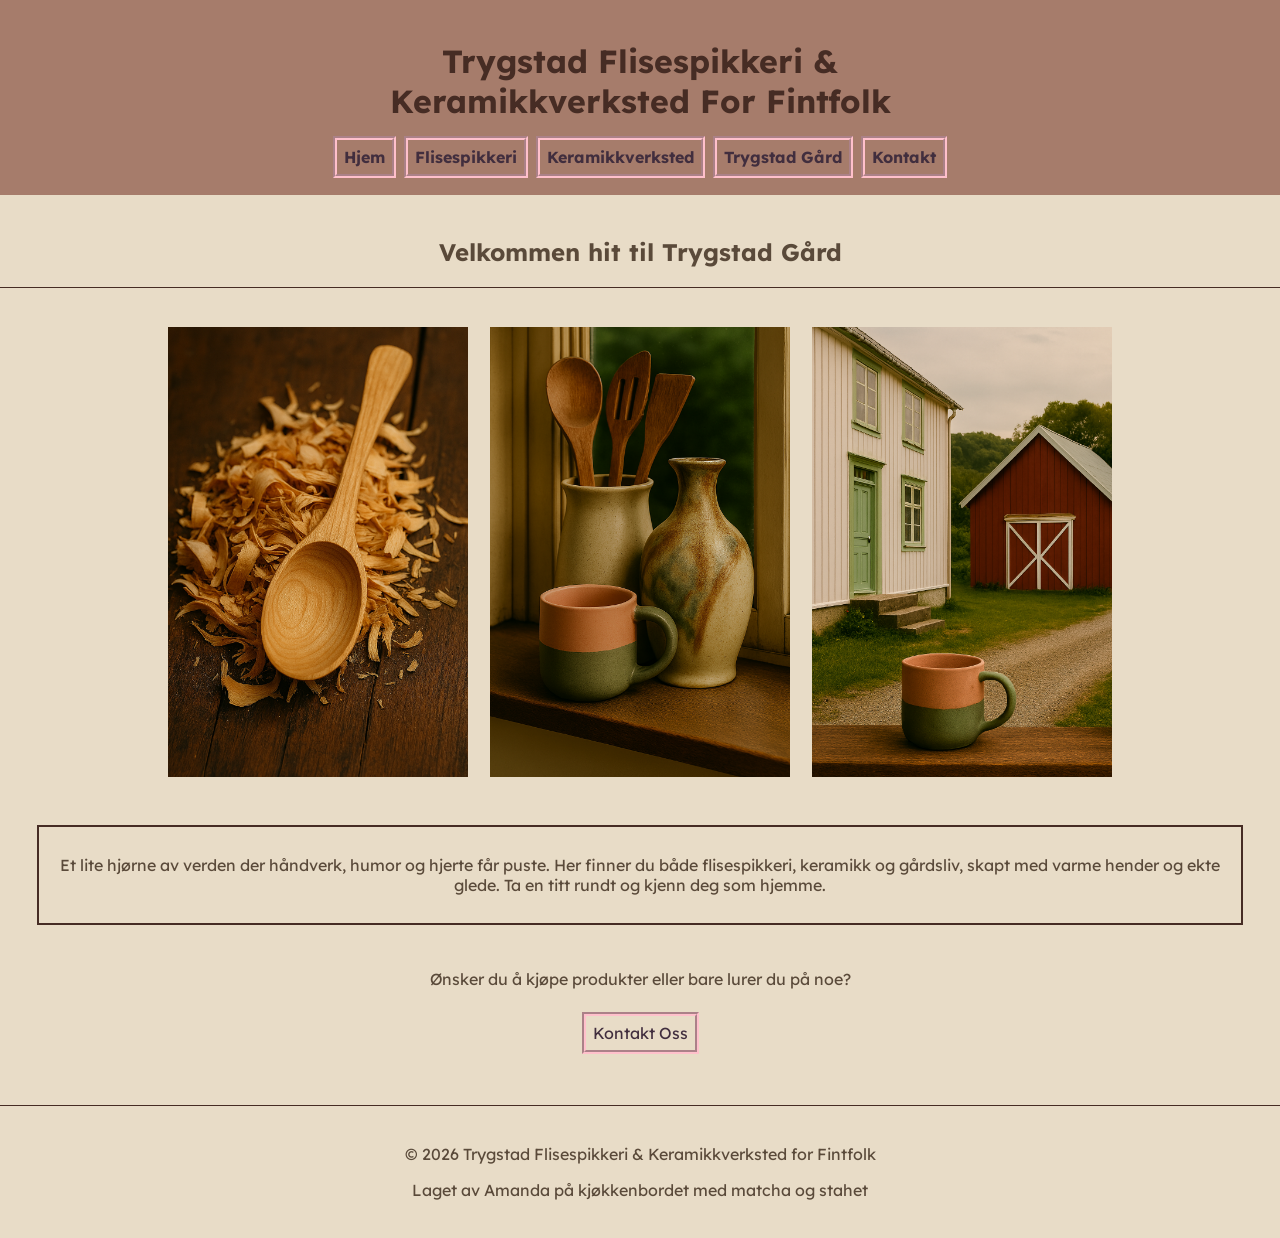
<file: index.html>
<!DOCTYPE html>
<html>

<head>
    <title>Trygstad Flisespikkeri & Keramikkverksted For Fintfolk</title>
    <link href="https://fonts.googleapis.com/css2?family=Lexend:wght@300;400;700;900&display=swap" rel="stylesheet">
    <link rel="stylesheet" href="style.css">
    <meta charset="UTF-8">
</head>

<body>

    <header>
        <h1>Trygstad Flisespikkeri & <br>Keramikkverksted For Fintfolk</h1>
        <nav>
            <ul>
                <li><a href="index.html">Hjem</a></li>
                <li><a href="trefjottverk.html">Flisespikkeri</a></li>
                <li><a href="keramikk.html">Keramikkverksted</a></li>
                <li><a href="Trygstad.html">Trygstad Gård</a></li>
                <li><a href="kontakt.html">Kontakt</a></li>
            </ul>
        </nav>
    </header>

    <main>
      
        <div class="overskrift">
             <h2>Velkommen hit til Trygstad Gård</h2>
        </div>

        <section class="kategorier">

             <a href="trefjottverk.html" class="kort">
                 <img src="images/flisespikkeri.jpg" alt="bilde av en spikket sleiv">
                     <div class="link">Flisespikkeri</div>
             </a>

             <a href="keramikk.html" class="kort">
                 <img src="images/keramikk.jpg" alt="bilde av en krukke med sleiver, en kopp og en vase">
                    <div class="link">Keramikkverksted</div>
             </a>

             <a href="trygstad.html" class="kort">
               <img src="images/gard.jpg" alt="bilde av et gårdsbruk med hovedhus og låve, en kopp er også med i bilde">
                  <div class="link">Trygstad Gård</div>
             </a>

        </section>

      <div class="tekst">
        <p>Et lite hjørne av verden der håndverk, humor og hjerte får puste. Her finner du både flisespikkeri, keramikk og gårdsliv, skapt med varme hender og ekte glede. Ta en titt rundt og kjenn deg som hjemme.</p> 
      </div>


        <div class="kontaktoss">
            <p>Ønsker du å kjøpe produkter eller bare lurer du på noe?</p>
            <a href="kontakt.html" class="knapp">Kontakt Oss</a>
        </div>


    </main>

</body>

<footer>
<p>© 2026 Trygstad Flisespikkeri & Keramikkverksted for Fintfolk</p>
<p>Laget av Amanda på kjøkkenbordet med matcha og stahet</p>
</footer>


</html>
</file>
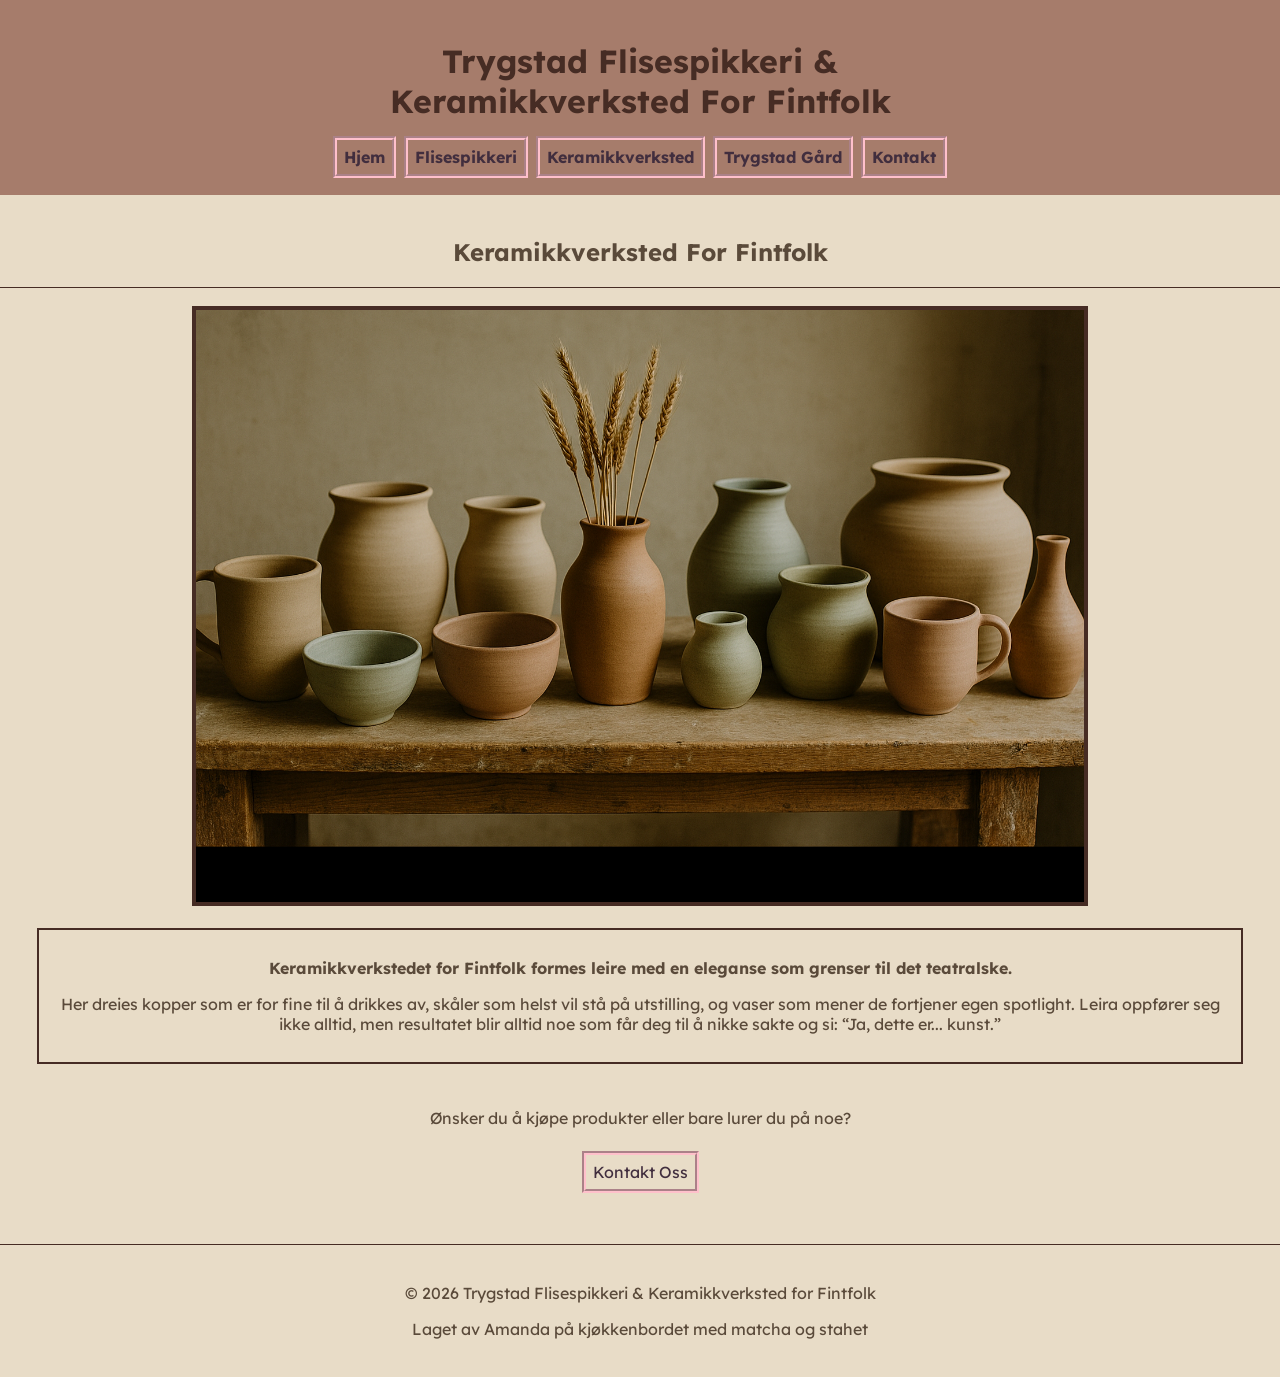
<file: keramikk.html>
<!DOCTYPE html>
<html>

    <head>
          <title>Keramikkverksted - Trygstad Gård</title>
          <link href="https://fonts.googleapis.com/css2?family=Lexend:wght@300;400;700;900&display=swap" rel="stylesheet">
          <link rel="stylesheet" href="style.css">
          <meta charset="UTF-8">
    </head>

    <body>

        <header>
             <h1>Trygstad Flisespikkeri & <br>Keramikkverksted For Fintfolk</h1>
             <nav>
               <ul>
                  <li><a href="index.html">Hjem</a></li>
                  <li><a href="trefjottverk.html">Flisespikkeri</a></li>
                  <li><a href="keramikk.html">Keramikkverksted</a></li>
                  <li><a href="Trygstad.html">Trygstad Gård</a></li>
                  <li><a href="kontakt.html">Kontakt</a></li>
               </ul>
             </nav>
         </header>

        <main>
             <div class="overskrift">
                  <h2>Keramikkverksted For Fintfolk</h2>
             </div>

             <div class="banner">
                <img src="images/kat.keramikk.jpg" alt="utstilling av keramikk på bord">
             </div>

             <div class="tekst">
                <p>
                    <strong> Keramikkverkstedet for Fintfolk formes leire med en 
                    eleganse som grenser til det teatralske. </strong>
                </p>
                
                <p>Her dreies kopper som er for fine til å drikkes av, skåler som helst 
                    vil stå på utstilling, og vaser som mener de fortjener egen spotlight. 
                    Leira oppfører seg ikke alltid, men resultatet blir alltid noe som får 
                    deg til å nikke sakte og si: “Ja, dette er... kunst.”
                </p>
             </div>

             <div class="kontaktoss">
                <p>Ønsker du å kjøpe produkter eller bare lurer du på noe?</p>
                <a href="kontakt.html" class="knapp">Kontakt Oss</a>
             </div>


        </main>
    </body>

    <footer>
        <p>© 2026 Trygstad Flisespikkeri & Keramikkverksted for Fintfolk</p>
        <p>Laget av Amanda på kjøkkenbordet med matcha og stahet</p>
    </footer>


</html>
</file>
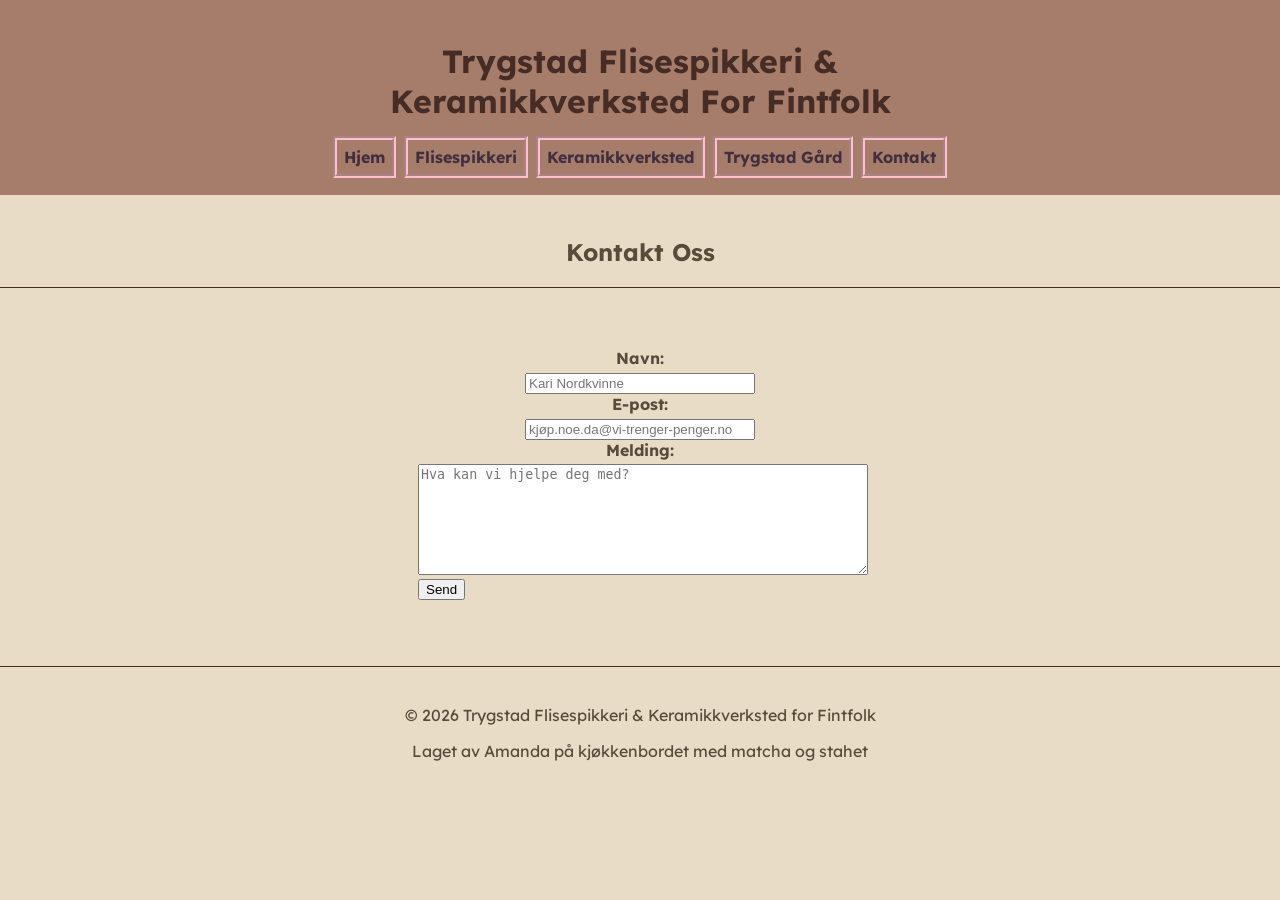
<file: kontakt.html>
<!DOCTYPE html>
<html>

    <head>
         <title>Kontakt Oss - Trygstad Gård</title>
         <link href="https://fonts.googleapis.com/css2?family=Lexend:wght@300;400;700;900&display=swap" rel="stylesheet">
          <link rel="stylesheet" href="style.css">
          <meta charset="UTF-8">
    </head>

    <body>

        <header>
              <h1>Trygstad Flisespikkeri & <br>Keramikkverksted For Fintfolk</h1>
              <nav>
                  <ul>
                    <li><a href="index.html">Hjem</a></li>
                    <li><a href="trefjottverk.html">Flisespikkeri</a></li>
                    <li><a href="keramikk.html">Keramikkverksted</a></li>
                    <li><a href="Trygstad.html">Trygstad Gård</a></li>
                    <li><a href="kontakt.html">Kontakt</a></li>
                  </ul>
              </nav>
        </header>

         <main>
             <div class="overskrift">
                  <h2>Kontakt Oss</h2>
             </div>

             <div class="kontakt-skjema">
                <form action="takk.html" method="get">
                
                  <label for="navn">Navn:</label>
                  <input type="text" id="navn" name="name" placeholder="Kari Nordkvinne" required>

                  <label for="epost">E-post:</label>
                  <input type="email" id="epost" name="epost" placeholder="kjøp.noe.da@vi-trenger-penger.no" required>

                  <label for="melding">Melding:</label>
                  <textarea id="melding" rows="7" placeholder="Hva kan vi hjelpe deg med?" required></textarea>

                  <button type="submit">Send</button>
              </form>
                
             </div>



        </main>

    </body>


    <footer>
        <p>© 2026 Trygstad Flisespikkeri & Keramikkverksted for Fintfolk</p>
        <p>Laget av Amanda på kjøkkenbordet med matcha og stahet</p>
    </footer>


</html>
</file>
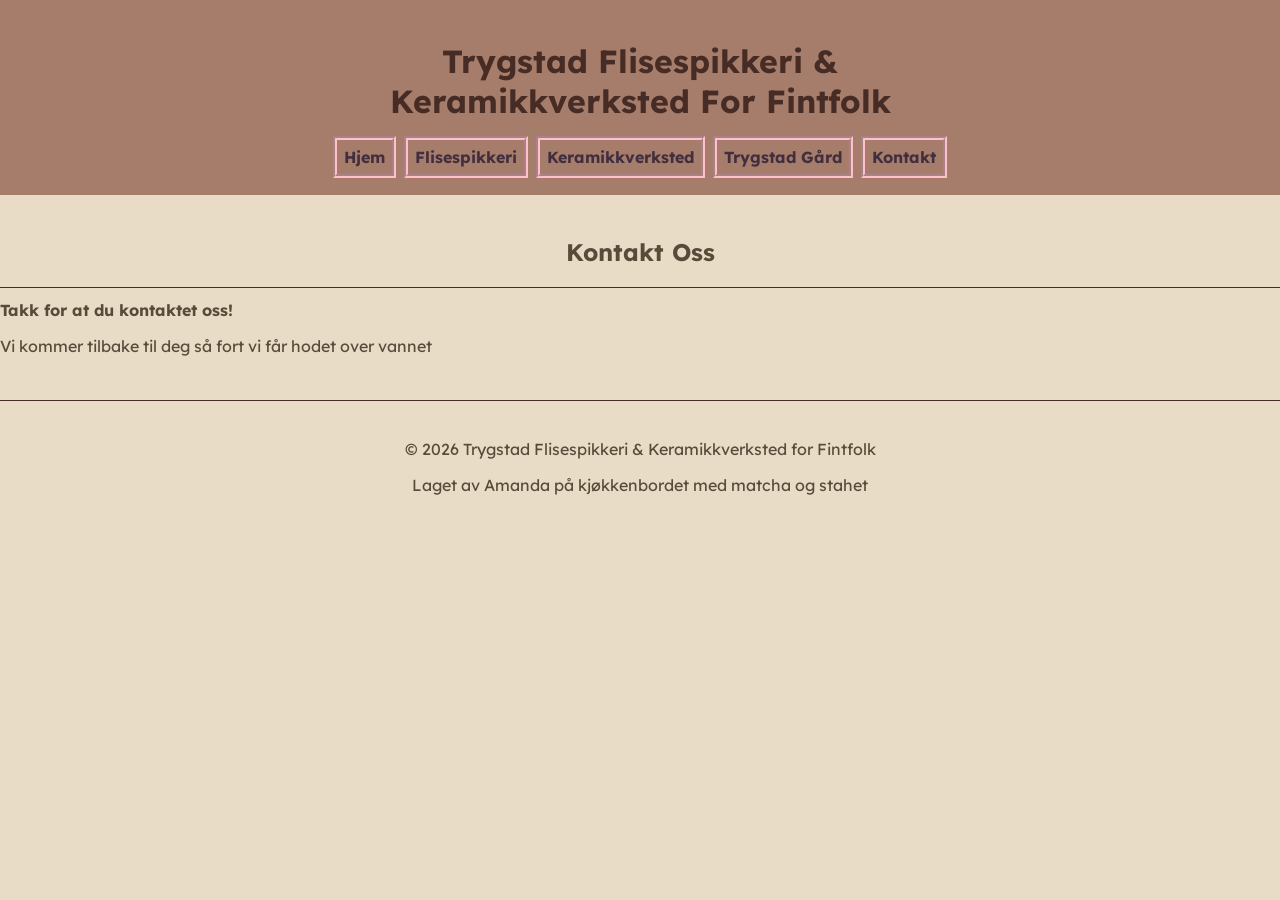
<file: takk.html>
<!DOCTYPE html>
<html>

    <head>
          <title>Kontakt Oss - Trygstad Gård</title>
         <link href="https://fonts.googleapis.com/css2?family=Lexend:wght@300;400;700;900&display=swap" rel="stylesheet">
         <link rel="stylesheet" href="style.css">
         <meta charset="UTF-8">
    </head>

    <body>

         <header>
             <h1>Trygstad Flisespikkeri & <br>Keramikkverksted For Fintfolk</h1>
             <nav>
                 <ul>
                     <li><a href="index.html">Hjem</a></li>
                     <li><a href="trefjottverk.html">Flisespikkeri</a></li>
                     <li><a href="keramikk.html">Keramikkverksted</a></li>
                     <li><a href="Trygstad.html">Trygstad Gård</a></li>
                     <li><a href="kontakt.html">Kontakt</a></li>
                 </ul>
             </nav>
         </header>


        <main>
             <div class="overskrift">
                <h2>Kontakt Oss</h2>
             </div>

             <div class="text">
                  <p>
                    <strong>Takk for at du kontaktet oss!</strong>
                  </p>

                   <p>Vi kommer tilbake til deg så fort vi får hodet over vannet</p>
            </div>

         </main>

    </body>


    <footer>
        <p>© 2026 Trygstad Flisespikkeri & Keramikkverksted for Fintfolk</p>
        <p>Laget av Amanda på kjøkkenbordet med matcha og stahet</p>
    </footer>


</html>
</file>
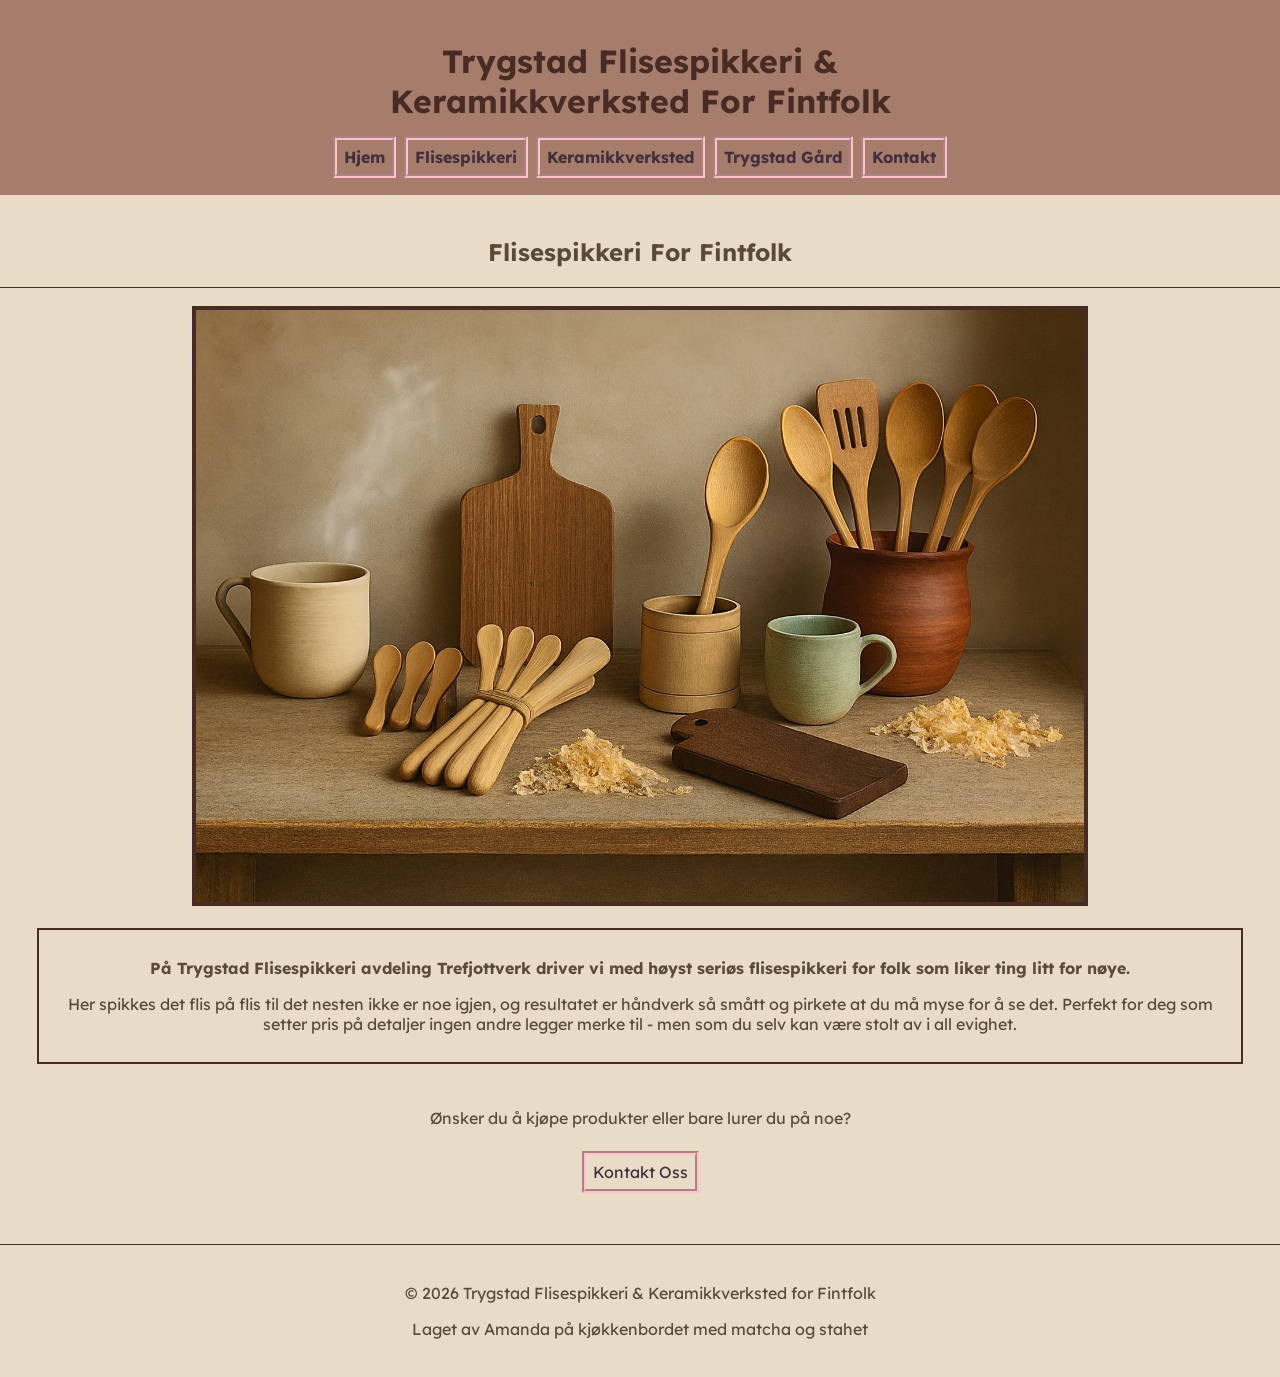
<file: trefjottverk.html>
<!DOCTYPE html>
<html>

    <head>
       <title>Flisespikkeri - Trygstad Gård</title>
       <link href="https://fonts.googleapis.com/css2?family=Lexend:wght@300;400;700;900&display=swap" rel="stylesheet">
       <link rel="stylesheet" href="style.css">
       <meta charset="UTF-8">
    </head>

    <body>

       <header>
          <h1>Trygstad Flisespikkeri & <br>Keramikkverksted For Fintfolk</h1>
            <nav>
                 <ul>
                     <li><a href="index.html">Hjem</a></li>
                     <li><a href="trefjottverk.html">Flisespikkeri</a></li>
                     <li><a href="keramikk.html">Keramikkverksted</a></li>
                     <li><a href="Trygstad.html">Trygstad Gård</a></li>
                     <li><a href="kontakt.html">Kontakt</a></li>
                 </ul>
            </nav>
      </header>

     <main>
         <div class="overskrift">
              <h2>Flisespikkeri For Fintfolk </h2>
         </div>


            <div class="banner">
              <img src="images/kat.flisespikkeri.jpg" alt="utstilling av forskjellige treredskaper til kjøkkenet">
           </div>

            <div class="tekst">
                <p>
                    <strong>På Trygstad Flisespikkeri avdeling Trefjottverk driver vi med høyst seriøs
                    flisespikkeri for folk som liker ting litt for nøye.</strong>
                </p>
                    
                <p>Her spikkes det flis på flis til det nesten ikke er noe igjen, og resultatet er håndverk 
                    så smått og pirkete at du må myse for å se det. Perfekt for deg som setter pris på 
                    detaljer ingen andre legger merke til - men som du selv kan være stolt av i all evighet.
                </p>
            </div>

            <div class="kontaktoss">
               <p>Ønsker du å kjøpe produkter eller bare lurer du på noe?</p>
               <a href="kontakt.html" class="knapp">Kontakt Oss</a>
             </div>
    


        </main>

    </body>

    <footer>
         <p>© 2026 Trygstad Flisespikkeri & Keramikkverksted for Fintfolk</p>
         <p>Laget av Amanda på kjøkkenbordet med matcha og stahet</p>
    </footer>


</html>
</file>
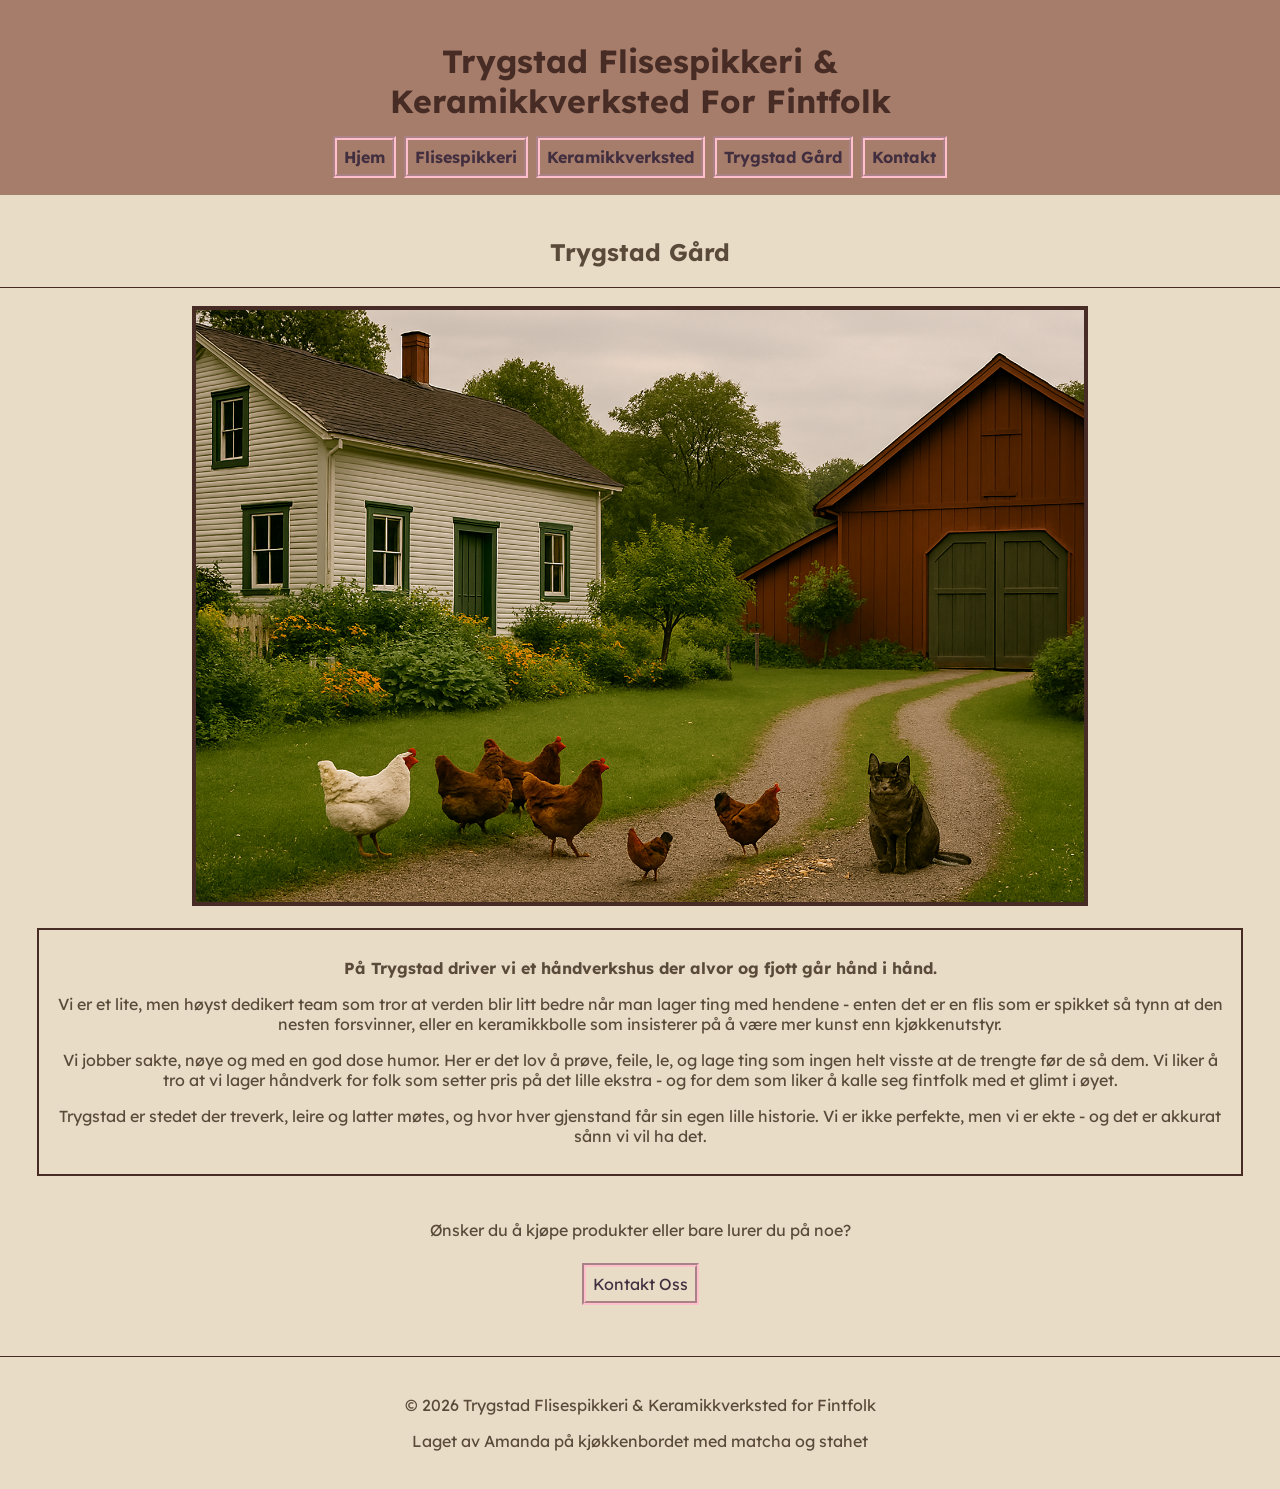
<file: trygstad.html>
<!DOCTYPE html>
<html>

 <head>
     <title>Trygstad Gård - Om Oss</title>
     <link href="https://fonts.googleapis.com/css2?family=Lexend:wght@300;400;700;900&display=swap" rel="stylesheet">
     <link rel="stylesheet" href="style.css">
     <meta charset="UTF-8">
 </head>

    <body>

     <header>
        <h1>Trygstad Flisespikkeri & <br>Keramikkverksted For Fintfolk</h1>
        <nav>
            <ul>
                <li><a href="index.html">Hjem</a></li>
                <li><a href="trefjottverk.html">Flisespikkeri</a></li>
                <li><a href="keramikk.html">Keramikkverksted</a></li>
                <li><a href="Trygstad.html">Trygstad Gård</a></li>
                <li><a href="kontakt.html">Kontakt</a></li>
            </ul>
        </nav>
     </header>

     <main>
          <div class="overskrift">
             <h2>Trygstad Gård</h2>
          </div>

         
          <div class="banner">
              <img src="images/kat.trygstad.jpg" alt="Bilde av gård med hovedhus og fjøs, høner og katt er ute på tunet">
           </div>

          <div class="tekst">
                <p>
                    <strong>På Trygstad driver vi et håndverkshus der alvor og 
                    fjott går hånd i hånd.</strong> 
                </p>
                    
                <p>Vi er et lite, men høyst dedikert team som tror at verden blir litt 
                    bedre når man lager ting med hendene - enten det er en flis 
                    som er spikket så tynn at den nesten forsvinner, eller 
                    en keramikkbolle som insisterer på å være mer kunst enn 
                    kjøkkenutstyr.
                </p>

                <p>Vi jobber sakte, nøye og med en god dose humor. Her er det 
                    lov å prøve, feile, le, og lage ting som ingen helt visste 
                    at de trengte før de så dem. Vi liker å tro at vi lager 
                    håndverk for folk som setter pris på det lille ekstra - og 
                    for dem som liker å kalle seg fintfolk med et glimt i øyet.
                </p>

                <p>Trygstad er stedet der treverk, leire og latter møtes, og hvor 
                    hver gjenstand får sin egen lille historie. Vi er ikke perfekte, 
                    men vi er ekte - og det er akkurat sånn vi vil ha det.
                </p>
         </div>

         <div class="kontaktoss">
             <p>Ønsker du å kjøpe produkter eller bare lurer du på noe?</p>
             <a href="kontakt.html" class="knapp">Kontakt Oss</a>
         </div>

      </main>


    </body>

    
    <footer>
        <p>© 2026 Trygstad Flisespikkeri & Keramikkverksted for Fintfolk</p>
        <p>Laget av Amanda på kjøkkenbordet med matcha og stahet</p>
    </footer>


</html>
</file>
<file: style.css>
body{
    margin: 0;
    font-family: lexend, sans-serif;
    background-color: #E8DCC7;
    color: #5A4A3A;
}

header {
    padding: 20px;
    background-color: #A67C6B;
    color:  #462c24;
    text-align: center;
    
}

nav ul {
    list-style: none;
    padding: 4px;
    margin: 4px;
    display: flex;
    flex-wrap: wrap;
    justify-content: center;
    gap: 27px 0;
}

nav a {
    text-decoration: none;
    color:  #412e3e;
    font-weight: bold;
    padding: 7px 7px;
    border: pink 4px groove;
    margin: 0 4px;
    display: center;
}

nav a:hover {
    color: rgb(204, 110, 157);
    background-color: #8C6658;
}

.overskrift {
    text-align: center;
    margin-top: 42px;
    margin-bottom: -4px;
    border-bottom: #462c24 1px solid;
}

.kategorier {
    display: flex;
    justify-content: center;
    gap: 22px;
    padding: 22px;
}

.kort img {
    width: 100%;
    height: auto;
    display: block;
    max-width: 777px;
    margin-top: 17px;

    border: 4px dotted transparent;
    transition: border-color 0.2s ease;
}

.kort:hover img{
    border-color: #5A4A3A;
}

.kort {
    position: relative;
    display: block;
    max-width: 300px;
    text-decoration: none;

    display: flex;
    justify-content: center;
}

.kort .link {
    position: absolute;
    top: 50%;
    left: 50%;
    transform: translate(-50%, -50%);

    background-color: rgba(70, 44, 36, 0.7);
    color: #E8DCC7;
    border-radius: 6px;
    
    font-weight: bold;
    font-size: 1.3rem;

    opacity: 0;
    transition: opacity 0.2s ease;

    pointer-events: none;
    z-index: 2;
}

.kort:hover .link {
    opacity: 1;
}

.tekst {
    text-align: center;
    margin: 22px  37px 6px;
    padding: 12px;
    border:  solid 2px #462c24;

}

strong {
    font-weight: 700;
}

.banner {
    width: 100%;
    height: auto;
    margin-bottom: 22px;
    object-position: center;
    border: #462c24 4px solid;
    max-width: 888px;
    margin: 22px auto 22px auto;
}

.banner img {
    width: 100%;
    height: auto;
    margin: 0 auto;
    object-fit: contain;
    display: block;
}

.kontaktoss {
    text-align: center;
    margin: 44px 6px;
}

.kontaktoss .knapp {
    margin: 7px;
    display: inline-block;
}

.knapp {
    text-decoration: none;
    color:  #412e3e;
    padding: 7px 7px;
    border: pink 4px groove;
    margin: 0 4px;
    display: center;
}

.knapp:hover {
    color: rgb(204, 110, 157);
    border-bottom: #462c24 1px solid;
    border: groove pink 4px;
}

.kontakt-skjema {
    display: flex;
    flex-direction: column;
    justify-content: center;

    max-width: 444px;
    width: 100%;
    margin: 42px auto;
    padding: 22px;

    text-align: center;
}

.kontakt-skjema label {
    display: block;
    text-align: center;
    margin-bottom: 4px;
    font-weight: bold;
}

.kontakt-skjema input {
    width: 222px;
    max-width: auto;
}

.kontakt-skjema textarea {
    width: 444px;
    max-width: auto;
}

button {
    display: block;
    display: flex;
    justify-content: center;
}

footer {
    text-align: center;
    padding: 22px 4px;
    margin-top: 44px;
    border-top: #462c24 solid 1px;
}
</file>
